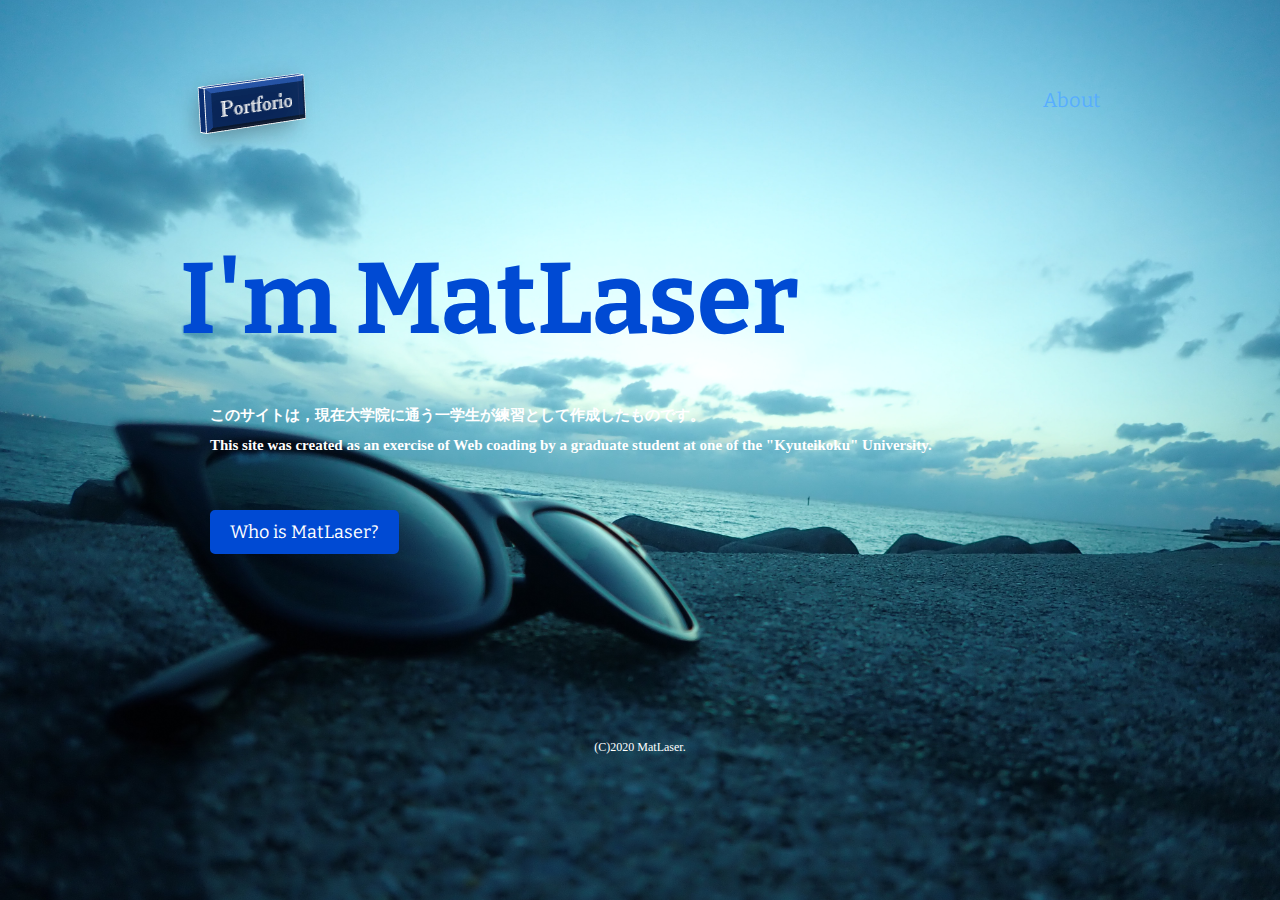
<file: index.html>
<!DOCTYPE html>
<html>
<head>
<meta charset="UTF-8">
<meta name="viewport" content="width=device-width,initial-scale=1">
<title>Practice of Web-Site Creation</title>
<link href="https://fonts.googleapis.com/css?family=Bitter:400,700" rel="stylesheet">
<link href="css/style_index.css" rel="stylesheet">
</head>
<body id="index">
  
  <!-- header始まり -->
  <header>
    <div class="logo">
      <a href="index.html"><img src="images/logo.png" alt="Portforio"></a>
    </div>
    <nav>
      <ul class="global-nav">
        <li><a href="about.html">About</a></li>
      </ul>
    </nav>
  </header>
  <!-- header終わり -->
  
  <!-- wrap始まり -->
  <div id="wrap">
    <div class="content">
      <h1>I'm MatLaser </h1>
      <p>このサイトは，現在大学院に通う一学生が練習として作成したものです。
      <br>This site was created as an exercise of Web coading by a graduate student at one of the "Kyuteikoku" University. </p>
      <p class="btn"><a href="about.html">Who is MatLaser?</a></p>
    </div>
  </div>
  <!-- wrap終わり -->
  
  <!-- footer始まり -->
  <footer>
    <small>(C)2020 MatLaser.</small>
  </footer>
  <!-- footer終わり -->
  
</body>
</html>
</file>
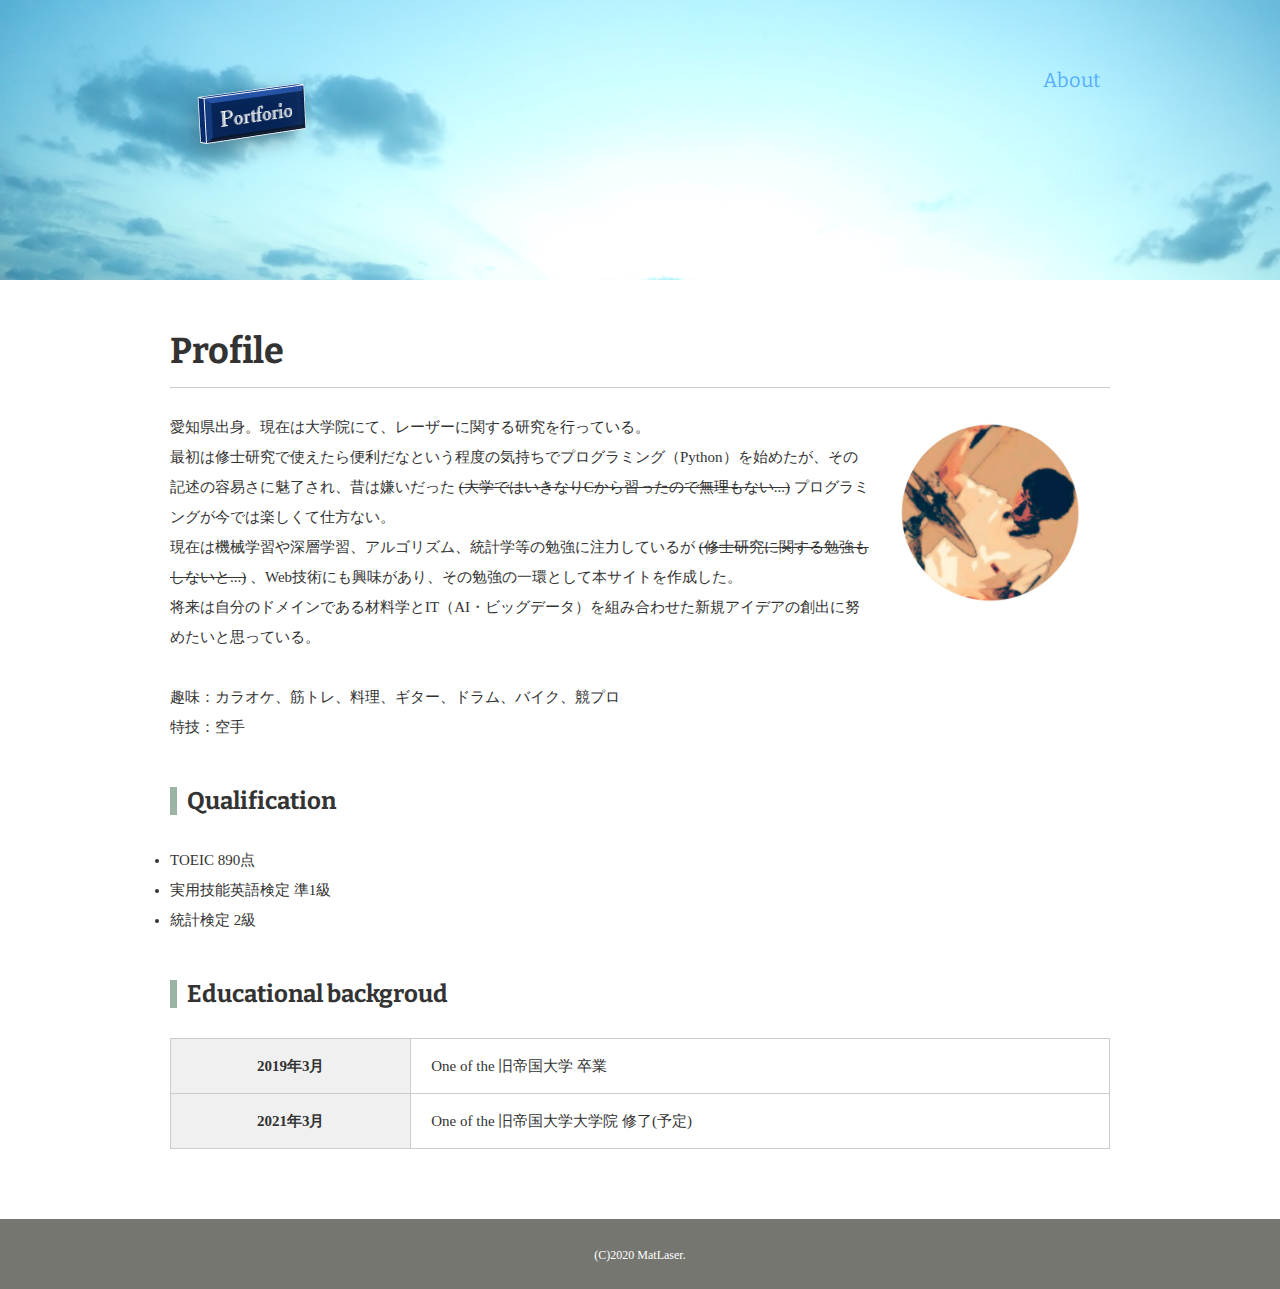
<file: about.html>
<!DOCTYPE html>
<html>
<head>
<meta charset="UTF-8">
<meta name="viewport" content="width=device-width,initial-scale=1">
<title>Who is MatLaser</title>
<link href="https://fonts.googleapis.com/css?family=Bitter:400,700" rel="stylesheet">
<link href="css/style_about.css" rel="stylesheet">
</head>
<body id="about">
  
  <!-- header始まり -->
  <header>
    <div class="logo">
      <a href="index.html"><img src="images/logo.png" alt="Portforio"></a>
    </div>
    <nav>
      <ul class="global-nav">
        <li><a href="about.html">About</a></li>
      </ul>
    </nav>
  </header>
  <!-- header終わり -->
  
  <!-- wrap始まり -->
  <div id="wrap">
    <div class="content">
      <div class="main-center">

        <section class="profile">
          <div class="profile">
            <h1>Profile</h1>
            <img src="images/My-Icon.jpg" alt="プロフィール画像" class="profile-image">
            <p>愛知県出身。現在は大学院にて、レーザーに関する研究を行っている。
            <br>最初は修士研究で使えたら便利だなという程度の気持ちでプログラミング（Python）を始めたが、その記述の容易さに魅了され、昔は嫌いだった <s>(大学ではいきなりCから習ったので無理もない...)</s> プログラミングが今では楽しくて仕方ない。
            <br>現在は機械学習や深層学習、アルゴリズム、統計学等の勉強に注力しているが <s>(修士研究に関する勉強もしないと...)</s> 、Web技術にも興味があり、その勉強の一環として本サイトを作成した。
            <br>将来は自分のドメインである材料学とIT（AI・ビッグデータ）を組み合わせた新規アイデアの創出に努めたいと思っている。
            <br>
            <br>趣味：カラオケ、筋トレ、料理、ギター、ドラム、バイク、競プロ
            <br>特技：空手
            </p>
          </div>
        </section> 

        <section class="profile clearfix">
          <div class="qualification">
            <h2 class="icon">Qualification</h2>
            <li>TOEIC 890点</li>
            <li>実用技能英語検定 準1級</li>
            <li>統計検定 2級</li>
          </div>
        </section>

        <section class="Educational_backgroud">
          <div class="Educational_backgroud">
            <h2 class="icon">Educational backgroud</h2>
            <table>
              <tr>
                <th>2019年3月</th>
                <td>One of the 旧帝国大学 卒業</td>
              </tr>
              <tr>
                <th>2021年3月</th>
                <td>One of the 旧帝国大学大学院 修了(予定)</td>
              </tr>
            </table>
          </div>
        </section>

      </div>
    </div>
  </div>
  <!-- wrap終わり -->
  
  <!-- footer始まり -->
  <footer>
    <small>(C)2020 MatLaser.</small>
  </footer>
  <!-- footer終わり -->
  
</body>
</html>
</file>
<file: css/style_index.css>
@charset "utf-8";

body {
  margin: 0;
  padding: 0;
  background-color: #cccccc;
  color: #333333;
  font-size: 20px;
  line-height: 2;
}

h1,h2,h3,h4,h5,h6 {
  margin-top: 20px;
  margin-left: 20px;
}

p {
  margin-top: 20px;
  margin-left: 50px;
}

img {
  vertical-align:bottom;
}

ul {
  margin: 0;
  padding: 0;
}

a {
  color: #3583aa;
  text-decoration: none;
}

a:visited {
  color: #788d98;
}

a:hover {
  text-decoration: underline;
}

header {
  width: 960px;
  height: 100px;
  margin: 0 auto;
}

.logo {
  float: left;
  margin-top: 40px;
}

.global-nav {
  float: right;
  margin-top: 80px;
}

.global-nav li {
  float: left;
  margin: 0 20px;
  font-size: 20px;
  list-style: none;
  font-family: 'Bitter', serif;
}

.global-nav li a {
  color: #57aeff;
}

.global-nav li a:hover {
  border-bottom: 2px solid #57aeff;
  padding-bottom: 3px;
  text-decoration: none;
}

#wrap {
  clear: both;
}

.content {
  width: 960px;
  margin: 0 auto;
}

footer {
  text-align: center;
  color: #ffffff;
  padding: 20px 0;
}

footer small {
  font-size: 12px;
}

#index h1 {
  font-size: 100px;
  line-height: 1;
  color: #004ad3;
  font-family: 'Bitter', serif;
  margin-top: 30px;
  margin-bottom: 50px;
}

#index .content {
  margin-top: 150px;
}

#index p {
  font-size: 15px;
  margin-top: 30px;
  font-weight: bold;
  color: #ffffff;
}

.btn a {
  background-color: #004ad3;
  color: #ffffff;
  font-size: 18px;
  font-weight: normal;
  font-family: 'Bitter', serif;
  width: 185px;
  display: block;
  text-align: center;
  line-height: 40px;
  margin-top: 50px;
  border-radius: 5px;
  border: 2px solid #004ad3;
}

.btn a:hover {
  text-decoration: none;
  background-color: #ffffff;
  color: #009cd3;
}

#index footer {
  width: 960px;
  margin: 150px auto 0 auto;
  text-align: center;
}

#index {
  background-image: url(../images/index_bg.jpg);
  background-repeat: no-repeat;
  background-position: center center;
  background-attachment: fixed;
  background-size: cover;
}


/* ---------------- メディアクエリ -------------------- */

@media screen and (max-width:1000px) { 
  /*　画面サイズが1000pxからはここを読み込む　*/

header {
  width: 90vw;
  height: 10vw;
  margin: 0 auto;
}

.content {
  width: 90vw;
  margin: 0 auto;
}

#index {
  background-image: url(../images/index_bg.jpg);
  background-repeat: no-repeat;
  background-position: top left;
  background-attachment: fixed;
  background-size: cover;
}

#index footer {
  width: 120px;
  margin: 140px auto 0 auto;
  text-align: center;
}

.btn a {
  background-color: #004ad3;
  color: #ffffff;
  font-size: 16px;
  font-weight: normal;
  font-family: 'Bitter', serif;
  width: 160px;
  display: block;
  text-align: center;
  line-height: 30px;
  margin-top: 50px;
  border-radius: 5px;
  border: 2px solid #004ad3;
}

.btn a:hover {
  text-decoration: none;
  background-color: #ffffff;
  color: #009cd3;
}

#index h1 {
  font-size: 60px;
  line-height: 200px;
  color: #004ad3;
  font-family: 'Bitter', serif;
  margin-bottom: 10px;
}

#index .content {
  margin-top: 2vw;
}

#index p {
  font-size: 12px;
  font-weight: bold;
  color: #ffffff;
}


@media screen and (max-width:650px) { 
  /*　画面サイズが640pxからはここを読み込む　*/

header {
  width: 90vw;
  height: 3vw;
  margin: 0 auto;
}

p {
  margin-top: 20px;
  margin-left: 15px;
  margin-left: 15px;
}

#index h1 {
  font-size: 30px;
  line-height: 180px;
  color: #004ad3;
  font-family: 'Bitter', serif;
  margin-bottom: 10px;
}

.logo {
  float: left;
  margin-top: 20px;
}

.global-nav {
  float: right;
  margin-top: 45px;
}

}

}
</file>
<file: css/style_about.css>
@charset "utf-8";

body {
  margin: 0;
  padding: 0;
  background-color: #cccccc;
  color: #333333;
  font-size: 15px;
  line-height: 2;
}

p,h1,h2,h3,h4,h5,h6 {
  margin-top: 0;
}

img {
  vertical-align:bottom;
}

ul {
  margin: 0;
  padding: 0;
}

a {
  color: #3583aa;
  text-decoration: none;
}

a:visited {
  color: #00a6ff;
}

a:hover {
  text-decoration: underline;
}

header {
  width: 960px;
  height: 60px;
  margin: 0 auto;
}

.logo {
  float: left;
  margin-top: 50px;
}

.global-nav {
  float: right;
  margin-top: 60px;
}

.global-nav li {
  float: left;
  margin: 0 20px;
  font-size: 20px;
  list-style: none;
  font-family: 'Bitter', serif;
}

.global-nav li a {
  color: #57aeff;
}

.global-nav li a:hover {
  border-bottom: 2px solid #57aeff;
  padding-bottom: 3px;
  text-decoration: none;
}

#wrap {
  clear: both;
  background-color: #ffffff;
  margin-top: 220px;
  padding: 35px 0;
}

.content {
  width: 960px;
  margin: 0 auto;
}

footer {
  text-align: center;
  color: #ffffff;
  padding: 20px 0;
  background-color: #767671;
}

footer small {
  font-size: 12px;
}

#index h1 {
  font-size: 100px;
  line-height: 1;
  color: #ffffff;
  font-family: 'Bitter', serif;
  margin-bottom: 50px;
  border: none;
}

#index .content {
  margin-top: 150px;
}

#index p {
  font-size: 16px;
  color: #ffffff;
}

.btn a {
  background-color: #009cd3;
  color: #ffffff;
  font-size: 20px;
  font-family: 'Bitter', serif;
  width: 185px;
  display: block;
  text-align: center;
  line-height: 50px;
  margin-top: 20px;
  border-radius: 5px;
  border: 3px solid #009cd3;
}

.btn a:hover {
  text-decoration: none;
  background-color: #ffffff;
  color: #009cd3;
}

#index footer {
  width: 960px;
  margin: 150px auto 0 auto;
  text-align: left;
  background-color: transparent;
}

#index {
  background-image: url(../images/bg-index.jpg);
  background-repeat: no-repeat;
  background-position: center center;
  background-attachment: fixed;
  background-size: contain;
}

#about {
  background-image: url(../images/about_bg.jpg);
  background-repeat: no-repeat;
  background-position: center top;
  background-attachment: auto;
  background-size: 100% ;
}

.main-center {
  width: 940px;
  margin: 0 auto;
}

h1 {
  font-family: 'Bitter', serif;
  font-size: 36px;
  border-bottom: 1px solid #cccccc;
}

h2 {
  font-family: 'Bitter', serif;
  font-size: 24px;
}

.icon:before {
  content: "";
  padding-right: 10px;
  border-left: 7px solid #9cb4a4;
}

#about .profile-txt {
  width: 540px;
  float: left;
}

#about .profile-txt span {
  font-weight: bold;
}

#about .profile-image {
  float: right;
  max-width: 20%;
  margin: 0.5vw 2vw 1.5vw 2vw;
  height: auto;
}

.clearfix:after {
  content: "";
  display: block;
  clear: both;
}

section {
  margin-bottom: 35px;
}

#about .Educational_backgroud th {
  width: 240px;
  background-color: #f0f0f0;
  padding: 12px 0;
  border: 1px solid #cccccc;
}

#about .Educational_backgroud td {
  width: 660px;
  padding: 12px 20px;
  border: 1px solid #cccccc;
}

table {
  border-spacing: 0;
  border-collapse: collapse;
}

#index #wrap {
  background-color: transparent;
  margin-top: 0;
  padding: 0;
}



/* ---------------- メディアクエリ -------------------- */

@media screen and (max-width:1000px) { 
  /*　画面サイズが640pxからはここを読み込む　*/

header {
  width: 90vw;
  height: 5vw;
  margin: 0 auto;
}

.content {
  width: 90vw;
  margin: 0 auto;
}

.main-center {
  width: 90vw;
  margin: 0 auto;
}

#index footer {
  width: 120px;
  margin: 140px auto 0 auto;
  text-align: center;
}

.btn a {
  background-color: #004ad3;
  color: #ffffff;
  font-size: 2.5vw;
  font-weight: normal;
  font-family: 'Bitter', serif;
  width: 25vw;
  display: block;
  text-align: center;
  line-height: 5vw;
  margin-top: 5vw;
  border-radius: 1vw;
  border: 0.4vw solid #004ad3;
}

.btn a:hover {
  text-decoration: none;
  background-color: #ffffff;
  color: #009cd3;
}

#index h1 {
  font-size: 12vw;
  line-height: 200px;
  color: #004ad3;
  font-family: 'Bitter', serif;
  margin-bottom: 10px;
}

#index .content {
  margin-top: 2vw;
}

p {
  font-size: 13px;
  color: black;
}

li {
  font-size: 13px;
  color: black;
}

th {
  font-size: 13px;
  color: black;
}


td {
  font-size: 13px;
  color: black;
}

#about .profile-image {
  float: right;
  max-width: 25%;
  margin: 3vw 3vw 1vw 3vw;
  height: auto;
}

}

@media screen and (max-width:650px) { 
  /*　画面サイズが640pxからはここを読み込む　*/

header {
  width: 90vw;
  height: 3vw;
  margin: 0 auto;
}

.logo {
  float: left;
  margin-top: 20px;
}

.global-nav {
  float: right;
  margin-top: 45px;
}

}
</file>
